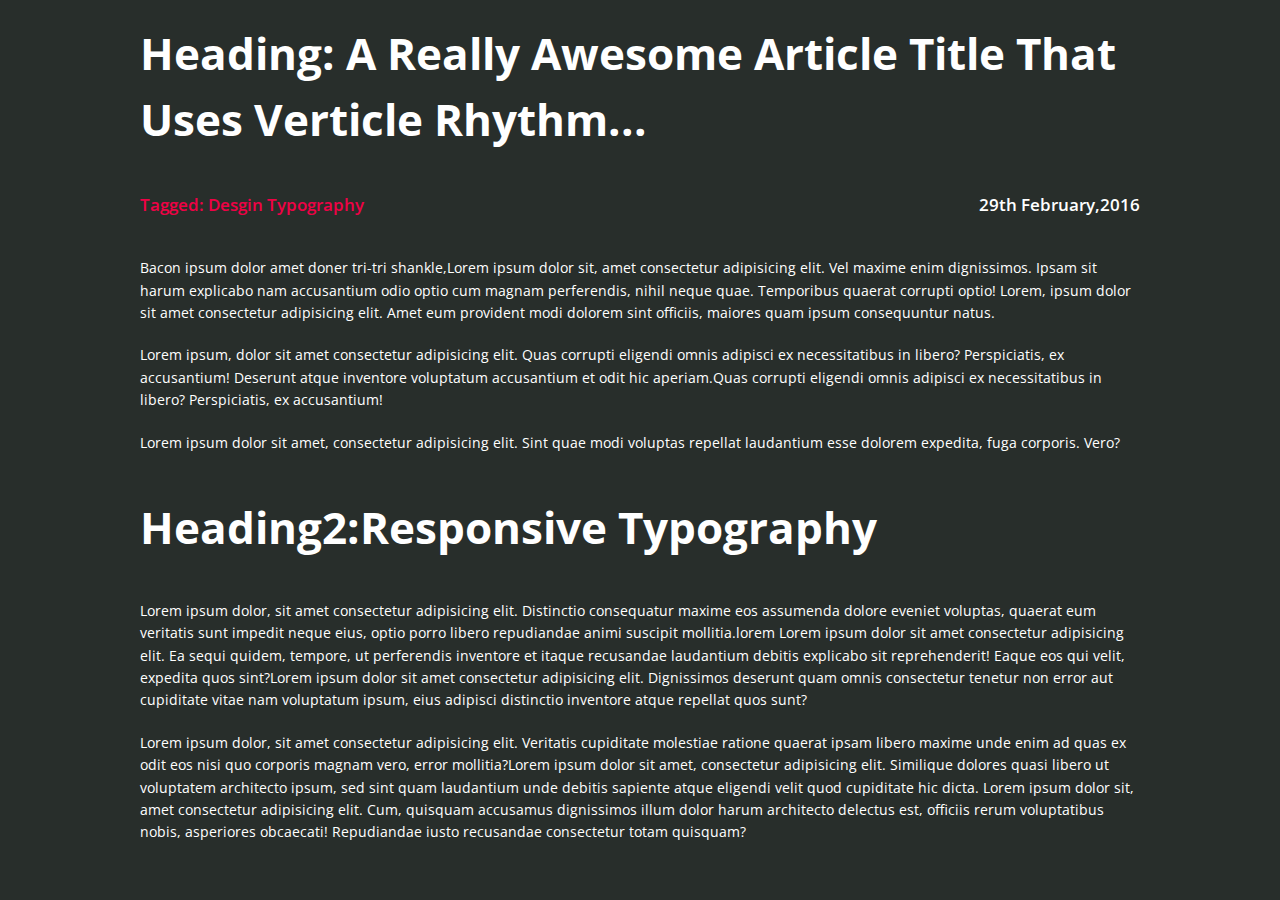
<file: block-BHaabs/index.html>
<!DOCTYPE html>
<html lang="en">
	<head>
		<meta charset="UTF-8" />
		<meta http-equiv="X-UA-Compatible" content="IE=edge" />
		<meta name="viewport" content="width=device-width, initial-scale=1.0" />
		<title>Document</title>
		<link rel="stylesheet" href="./assets/stylesheet/style.css" />
		<link rel="preconnect" href="https://fonts.googleapis.com" />
		<link rel="preconnect" href="https://fonts.gstatic.com" crossorigin />
		<link
			href="https://fonts.googleapis.com/css2?family=Open+Sans:ital,wght@0,300;0,400;0,600;0,700;0,800;1,300;1,400;1,500;1,600;1,700&display=swap"
			rel="stylesheet"
		/>
	</head>
	<body>
		<main>
			<section class="container">
				<article class="article-1">
					<h1 class="header">
						heading: A really awesome article title that uses verticle rhythm...
					</h1>
					<div class="flex header-div">
						<div class="about-page">tagged: desgin typography</div>
						<div class="date">29th February,2016</div>
					</div>
					<p class="para-1">
						Bacon ipsum dolor amet doner tri-tri shankle,Lorem ipsum dolor sit,
						amet consectetur adipisicing elit. Vel maxime enim dignissimos.
						Ipsam sit harum explicabo nam accusantium odio optio cum magnam
						perferendis, nihil neque quae. Temporibus quaerat corrupti optio!
						Lorem, ipsum dolor sit amet consectetur adipisicing elit. Amet eum
						provident modi dolorem sint officiis, maiores quam ipsum
						consequuntur natus.
					</p>
					<p class="para-2">
						Lorem ipsum, dolor sit amet consectetur adipisicing elit. Quas
						corrupti eligendi omnis adipisci ex necessitatibus in libero?
						Perspiciatis, ex accusantium! Deserunt atque inventore voluptatum
						accusantium et odit hic aperiam.Quas corrupti eligendi omnis
						adipisci ex necessitatibus in libero? Perspiciatis, ex accusantium!
					</p>
					<p class="para-3">
						Lorem ipsum dolor sit amet, consectetur adipisicing elit. Sint quae
						modi voluptas repellat laudantium esse dolorem expedita, fuga
						corporis. Vero?
					</p>
				</article>
				<article>
					<h2 class="header">heading2:responsive typography</h2>
					<p class="para-1">
						Lorem ipsum dolor, sit amet consectetur adipisicing elit. Distinctio
						consequatur maxime eos assumenda dolore eveniet voluptas, quaerat
						eum veritatis sunt impedit neque eius, optio porro libero
						repudiandae animi suscipit mollitia.lorem Lorem ipsum dolor sit amet
						consectetur adipisicing elit. Ea sequi quidem, tempore, ut
						perferendis inventore et itaque recusandae laudantium debitis
						explicabo sit reprehenderit! Eaque eos qui velit, expedita quos
						sint?Lorem ipsum dolor sit amet consectetur adipisicing elit.
						Dignissimos deserunt quam omnis consectetur tenetur non error aut
						cupiditate vitae nam voluptatum ipsum, eius adipisci distinctio
						inventore atque repellat quos sunt?
					</p>
					<p class="para-2">
						Lorem ipsum dolor, sit amet consectetur adipisicing elit. Veritatis
						cupiditate molestiae ratione quaerat ipsam libero maxime unde enim
						ad quas ex odit eos nisi quo corporis magnam vero, error
						mollitia?Lorem ipsum dolor sit amet, consectetur adipisicing elit.
						Similique dolores quasi libero ut voluptatem architecto ipsum, sed
						sint quam laudantium unde debitis sapiente atque eligendi velit quod
						cupiditate hic dicta. Lorem ipsum dolor sit, amet consectetur
						adipisicing elit. Cum, quisquam accusamus dignissimos illum dolor
						harum architecto delectus est, officiis rerum voluptatibus nobis,
						asperiores obcaecati! Repudiandae iusto recusandae consectetur totam
						quisquam?
					</p>
				</article>
			</section>
		</main>
	</body>
</html>
</file>
<file: block-BHaabs/assets/stylesheet/style.css>
/* http://meyerweb.com/eric/tools/css/reset/ 
   v2.0 | 20110126
   License: none (public domain)
*/

html,
body,
div,
span,
applet,
object,
iframe,
h1,
h2,
h3,
h4,
h5,
h6,
p,
blockquote,
pre,
a,
abbr,
acronym,
address,
big,
cite,
code,
del,
dfn,
em,
img,
ins,
kbd,
q,
s,
samp,
small,
strike,
strong,
sub,
sup,
tt,
var,
b,
u,
i,
center,
dl,
dt,
dd,
ol,
ul,
li,
fieldset,
form,
label,
legend,
table,
caption,
tbody,
tfoot,
thead,
tr,
th,
td,
article,
aside,
canvas,
details,
embed,
figure,
figcaption,
footer,
header,
hgroup,
menu,
nav,
output,
ruby,
section,
summary,
time,
mark,
audio,
video {
	margin: 0;
	padding: 0;
	border: 0;
	font-size: 100%;
	font: inherit;
	vertical-align: baseline;
}
/* HTML5 display-role reset for older browsers */
article,
aside,
details,
figcaption,
figure,
footer,
header,
hgroup,
menu,
nav,
section {
	display: block;
}
body {
	line-height: 1;
}
ol,
ul {
	list-style: none;
}
blockquote,
q {
	quotes: none;
}
blockquote:before,
blockquote:after,
q:before,
q:after {
	content: "";
	content: none;
}
table {
	border-collapse: collapse;
	border-spacing: 0;
}

/* Custom style */

/* Flex */

.flex {
	display: flex;
	justify-content: space-between;
	align-items: center;
}

body {
	line-height: 1.5;
	color: white;
	font-size: 14px;
	background-color: #282e2b;
	font-family: "Open Sans", sans-serif;
}

.container {
	max-width: 1000px;
	margin: 0 auto;
	width: 100%;
}

/* Header */

.header {
	font-size: 44px;
	text-transform: capitalize;
	padding: 20px 0;
  font-weight: 700;
}

/* Article */

.about-page {
	color: #ef0145;
	font-size: larger;
	text-transform: capitalize;
	font-weight: 600;
}

.date {
	font-size: larger;
	text-transform: capitalize;
	font-weight: 600;
  font-style: unset;
}

.header-div{
  padding: 20px 0;
}

.para-1{
  padding-bottom: 20px;
  padding-top: 20px;
}

.para-2{
  padding-bottom: 20px;
}

.para-3{
  padding-bottom: 20px;
}
p{
  line-height: 1.6;
  font-size: 14px;
  /* margin-left: 10px;  */
}
</file>
